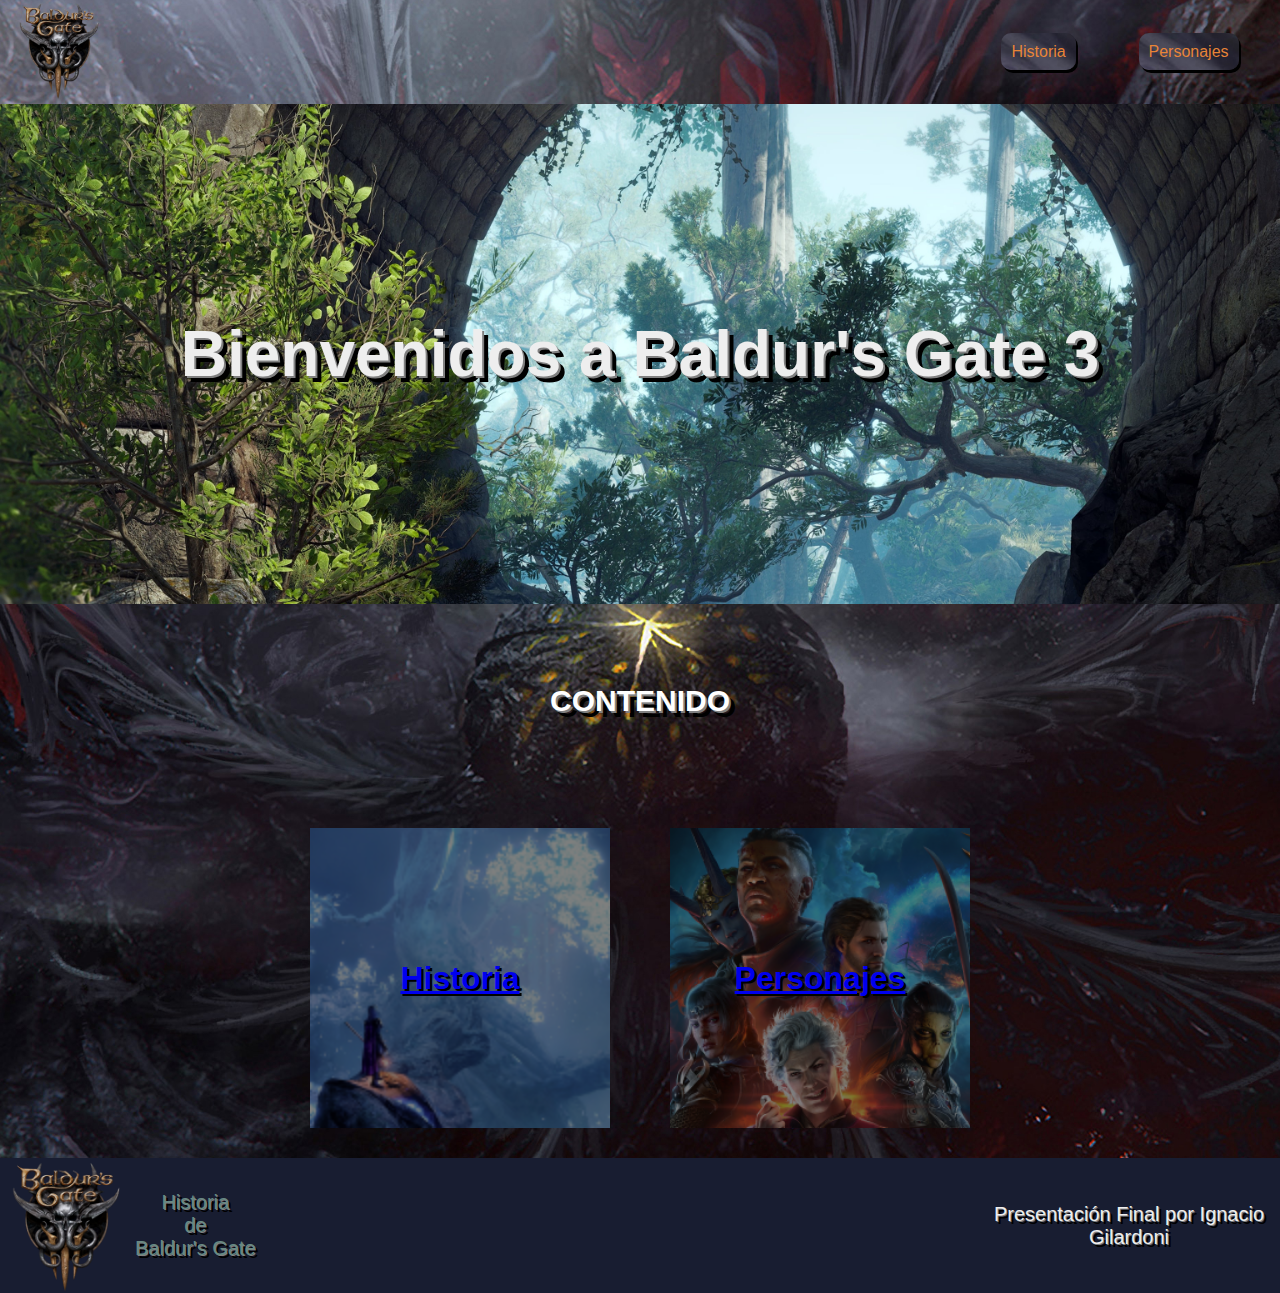
<file: index.html>
<!DOCTYPE html>
<html lang="en">
    <head>
        <meta charset="UTF-8">
        <meta name="viewport" content="width=device-width, initial-scale=1.0">
        <link rel="stylesheet" href="./style.css">
        <title>Final</title>
    </head>
    <body>
        <nav class="nav-uno">
            <a href="/"> 
                <img src="./images/bg3logo.png" alt="bg3 logo" width="100" height="100"> 
            </a>
    
            <ul class="menu">
                <li class="item-menu">
                    <a class="item-link" href="./historia.html">Historia</a>
                </li>
                <li class="item-menu">
                    <a class="item-link" href="./personajes.html">Personajes</a>
                </li>
            </ul>
        </nav>
        <header> <h1 class="titulo-blanco">Bienvenidos a Baldur's Gate 3</h1> </header>

        <h2>CONTENIDO</h2>

        
        <main class="index-category">
            <a href="/historia.html" class="index-category-box">
                <div class="dark-overlay"></div>
                <h3>Historia</h3>
            </a>
            <a href="/personajes.html" class="index-category-box">
                <div class="dark-overlay"></div>
                <h3>Personajes</h3>
            </a>   
       </main>
    
       <footer class="footer-main">
            <div class="wrapper-main">
                <div class="footer-logo">
                    <img src="./images/bg3logo.png" alt="logo">
                    <p>Historia <br> de </br> Baldur's Gate</p>
                </div>
            </div>
            <div class="footer-text-presentacion">
                <p>Presentación Final por Ignacio Gilardoni</p>
            </div>
        </footer>
      
        <script src="./script.js"></script>
    
    </body>
</html>
</file>
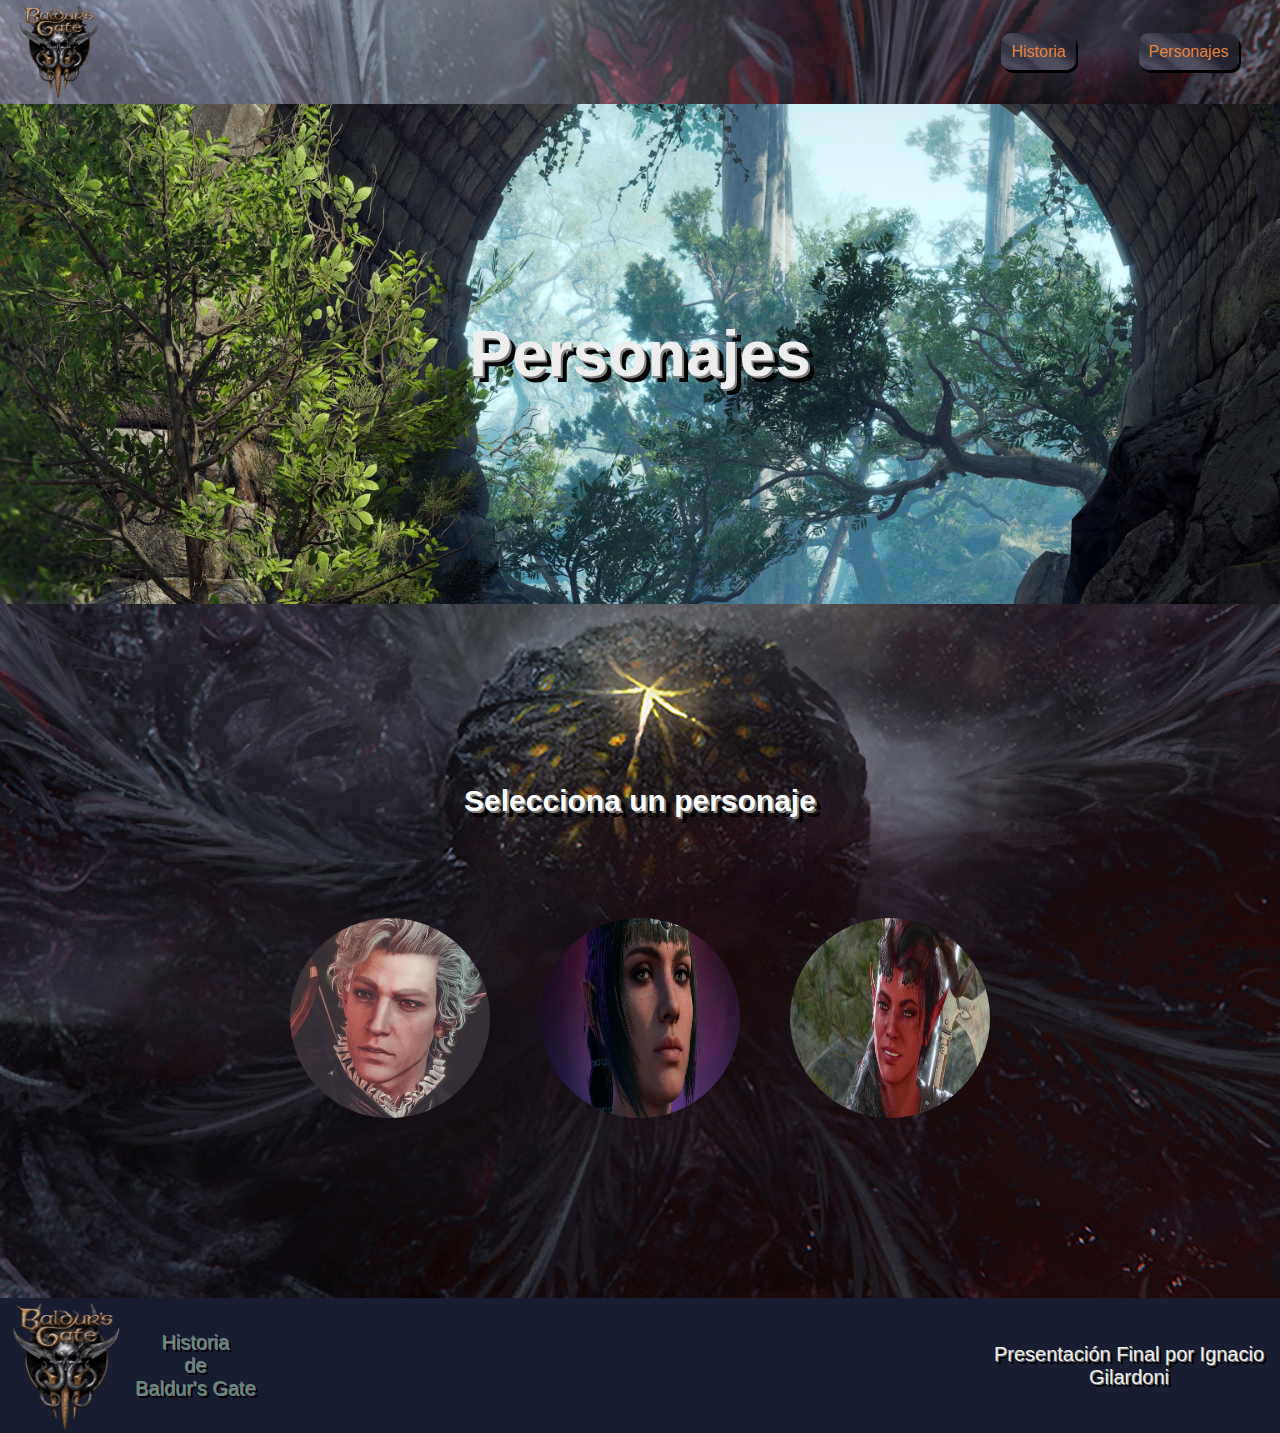
<file: personajes.html>
<!DOCTYPE html>
<html lang="en">
    <head>
        <meta charset="UTF-8">
        <meta name="viewport" content="width=device-width, initial-scale=1.0">
        <link rel="stylesheet" href="./style.css">
        <title>Final</title>
    </head>
    <body>
        <nav class="nav-uno">
            <a href="/"> 
                <img src="./images/bg3logo.png" alt="bg3 logo" width="100" height="100"> 
            </a>
    
            <ul class="menu">
                <li class="item-menu">
                    <a class="item-link" href="./historia.html">Historia</a>
                </li>
                <li class="item-menu">
                    <a class="item-link" href="./personajes.html">Personajes</a>
                </li>
            </ul>
        </nav>
        <header> <h1 class="titulo-blanco">Personajes</h1> </header>

            <main>
                <h2>Selecciona un personaje</h2>
                        <section class="descripciones">
                            <div id="iconos">
                                <img onclick="showme('textAstarion');" id="imagen1" src="./images/Astarionicon.jpg" alt="imagen astarion">
                                <img onclick="showme('textShadow');" id="imagen2" src="./images/shadowhearticon.jpg" alt="imagen shadowheart">
                                <img onclick="showme('textKarlach');" id="imagen3" src="./images/Karlachicon.jpg" alt="imagen karlach">
                            </div>
                        </section>
                        <section class="textodescripciones">
                            <div id="textAstarion" style="display:none">
                                <h1>Astarion</h1>
                                <p>Astarion has the demeanour of a charming and confidant nobleman with a biting wit. He enjoys making sarcastic remarks and japes at other people's expense, all the while acting smug and haughty. His decades of being a vampire have left him with a lack of moral scruples compared to the more upstanding members of the party, making him come off as ruthless at best or outright sadistic at worst. However, he does have certain lines he'd prefer not to cross, specifically killing innocent people, especially when it's for their blood. He starts the game simply drinking from animals, though he will gladly drink from the player when it is consensual.</p>
                            </div>
                            <div id="textShadow" style="display:none">
                                <h1>Shadowheart</h1>
                                <p>Shadowheart is guarded and hesitant to reveal information about herself, her motives, or the relic she carries. She displays a particular distrust of Githyanki such as Lae'zel. Often, she seems indifferent to the plight of others; however, she does not explicitly take pleasure in their suffering, and will disapprove of unnecessary cruelty and violence. She will usually approve of finding non-violent solutions to situations, and treating animals and children with compassion. Above all, Shadowheart values pragmatism.</p>
                            </div>
                            <div id="textKarlach" style="display:none">
                                <h1>Karlach</h1>
                                <p>Karlach is an extremely passionate individual who strives to live life to the fullest. She tends to speak excitedly regarding any of life's simple pleasures, whether that be food, drink, friends, or intimacy. Her demeanor is generally joyous and very forward, having no fear of loudly proclaiming her love of being alive and how much she cares for those close to her. Her positive disposition and infectious energy seem to allow her to make friends easily. Interactions with those who knew her prior to the events of the game's story imply that she has always been this exuberant, even as a poor child growing up in the outskirts of Baldur's Gate.</p>
                            </div> 
                        </section>
                        <!-- <section class="botonvolver">
                            <button id="buttonvolver" class="botonesVideo">
                                <img src="./images/svg/restart-svgrepo-com.svg" alt="volver atrás">
                            </button>
                        </section> -->
            </main>
    
       <footer class="footer-main">
            <div class="wrapper-main">
                <div class="footer-logo">
                    <img src="./images/bg3logo.png" alt="logo">
                    <p>Historia <br> de </br> Baldur's Gate</p>
                </div>
            </div>
            <div class="footer-text-presentacion">
                <p>Presentación Final por Ignacio Gilardoni</p>
            </div>
        </footer>
      
        <script src="./script.js"></script>
    
    </body>
</html>
</file>
<file: style.css>
*{
    font-family: 'Montserrat', sans-serif; 
    margin: auto 0px;
}
body{
    background-image: url(./images/bg3background.jpeg);
    background-position: center;
    background-size: cover;
    background-repeat: no-repeat;
}

/* NAV */

.nav-uno{
 display: flex;
 justify-content: space-between;
 align-items: center;
 margin: 0px 10px;

}

h1{
    color: #eeeeee;
    text-shadow: 2px 2px gray, 6px 6px black;
}

p {
    color: #eeeeee;
    font-size: 20px;
    text-shadow: 1px 1px gray, 3px 3px black;
}

.historia-parrafos {
    width: 100%;
    display: flex;
    justify-content: space-around;
    align-items: center;
    padding: 70px 70px;
    gap: 100px;
    background-color: #00000042;
}

.nav-dos{
    position: relative;
    display: flex;
    padding: 60px 0px
}

.contenido{
    position: relative;
}

h2{
    text-shadow: 2px 2px gray, 6px 6px black;
    font-size: 30px ;
    text-align: center;
    color: #ffffff;
    padding: 80px 0;
}

.menu{
 display: flex;
 width: 300px;
 justify-content: space-around;
}
main{
    padding: 100px 20px;
}
.item-menu{
 list-style-type: none;
 
}
.item-link, .botonesVideo{
    box-shadow: 2px 3px #000000;
    border-radius: 10px;
    padding: 10px;
    text-decoration: none;
    background-image: url(./images/bg3background.jpeg);
    color: rgba(239, 135, 55, 0.988);
    font-weight: 300;
}
.item-menu:active{
    transform: translate(3px, 2px);
}
.item-menu:active > .item-link{
    box-shadow:0px 0px ;
}

.flexItem{
 display: block;
}

/* INDEX */


header{
 background: url(./images/peakpx.jpg) fixed;
 background-size: cover;
 min-height: 500px;
 color: #eeeeee;
 font-size: 32px;
 display: flex;
 justify-content: space-around;
 align-items: center;
 padding: 0px 100px;

}

.titulo-blanco{
 text-align: center;
}

.index-category{
    width: 100%;
    padding: 30px 0;
    display: flex;
    justify-content: center;
    column-gap: 60px;
    flex-wrap: wrap;
}

.index-category-box {
    width: 300px;
    height: 300px;
    /*background-color: red;*/
    background-repeat: no-repeat;
    background-size: cover;
    display: flex;
    justify-content: center;
    align-items: center;
    position: relative;
}

.index-category-box h3{
    font-size: 32px;
    line-height: 28px;
    text-align: center;
    text-shadow: 2px 2px 0px #000;
    z-index: 100;

}

.index-category-box:nth-child(1) {
    background-image: url(./images/historiabg1.png);
}

.index-category-box:nth-child(2) {
    background-image: url(./images/cropped-256-256-1325553.jpg);
}

.dark-overlay {
    position: absolute;
    top: 0;
    right: 0;
    bottom: 0;
    left: 0;
    background-color: #000;
    opacity: 0.5;
    transition: all ease-in-out 200ms;
}

.index-category-box:hover .dark-overlay {
    opacity: 0;
}

/* FOOTER */

.wrapper-main {
    width: 90%;
    margin: 0 auto;
}

.footer-main {
    display: flex;
    justify-content: space-between;
    width: 100%;
    background-color: #181D31;
    
}

.footer-logo {
    width: fit-content;
    height: 100%;
    display: flex;
}

.footer-logo p {
    font-size: 20px;
    text-align: center;
    color: #678983;
}

.footer-logo img {
    height: 135px;
    align-self: center;
}

.footer-text-presentacion {
    text-align: center;
}

/* VID */

.videocont {
    display: flex;
    flex-direction: column;
    justify-content: center;
    align-items: center;
    padding: 100px 0;
}

.container {
    padding: 5px;
    background-color: black;
    width: 40%;
}

.barra{
    background-color: #1d1d1d;
    border-radius: 5px;
    padding: 20px 5px;
    display: flex;
    justify-content: space-between;
}

.botonera{
    display: flex;
    gap: 20px;
}

/* personajes */

.descripciones{
    display: flex;
    flex-direction: column;
    align-items: center;
}

#iconos{
    display: flex;
    flex-direction: row;
    gap: 50px;
    margin: 20px;
}

#imagen1,#imagen2,#imagen3{
    width: 200px;
    height: 200px;
    border-radius: 100px;
    cursor: pointer;
}

#imagen1:hover{
    opacity: 0.7;
}

#imagen2:hover{
    opacity: 0.7;
}

#imagen3:hover{
    opacity: 0.7;
}

.textodescripciones {
    display: flex;
    justify-content: space-around;
    align-items: center;
    padding: 30px 30px;
    gap: 50px;
    
}

.botonvolver {
    display: flex;
    justify-content: space-around;
    align-items: center;
    padding: 30px 30px;
    gap: 50px;
}
</file>
